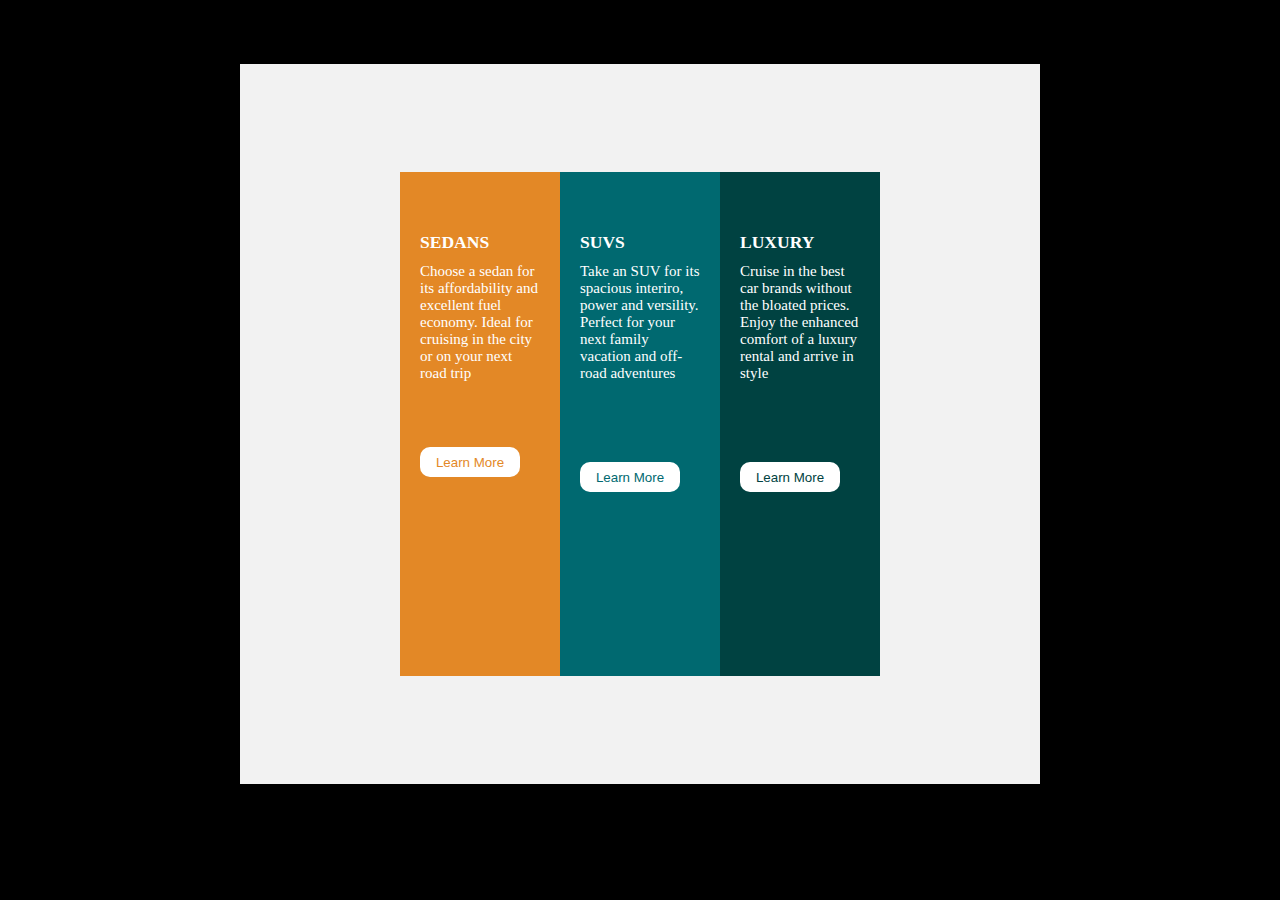
<file: index.html>
<!DOCTYPE html>
<html lang="en">
<head>
    <meta charset="UTF-8">
    <meta http-equiv="X-UA-Compatible" content="IE=edge">
    <meta name="viewport" content="width=device-width, initial-scale=1.0">
    <title>Vacation Vehicles</title>
    <link rel="stylesheet" href="style.css" />
</head>
<body>
    <main>
        <div class="first">
            <div class="sedan"> 
                <h3> SEDANS</h3> 
                <p> Choose a sedan for its affordability and excellent fuel economy. Ideal for cruising in the city or on your next road trip</p>
                <button>Learn More</button>
            </div>
            <div class="suv"> 
                <h3>SUVS</h3>
                <p>Take an SUV for its spacious interiro, power and versility. Perfect for your next family vacation and off-road adventures</p>
                <button>Learn More</button>
            </div>
            <div class="luxury"> 
                <h3>LUXURY</h3>
                <p>Cruise in the best car brands without the bloated prices. Enjoy the enhanced comfort of a luxury rental and arrive in style</p>
                <button>Learn More</button>
            </div>
        </div>
    </main>
</body>
</html>
</file>
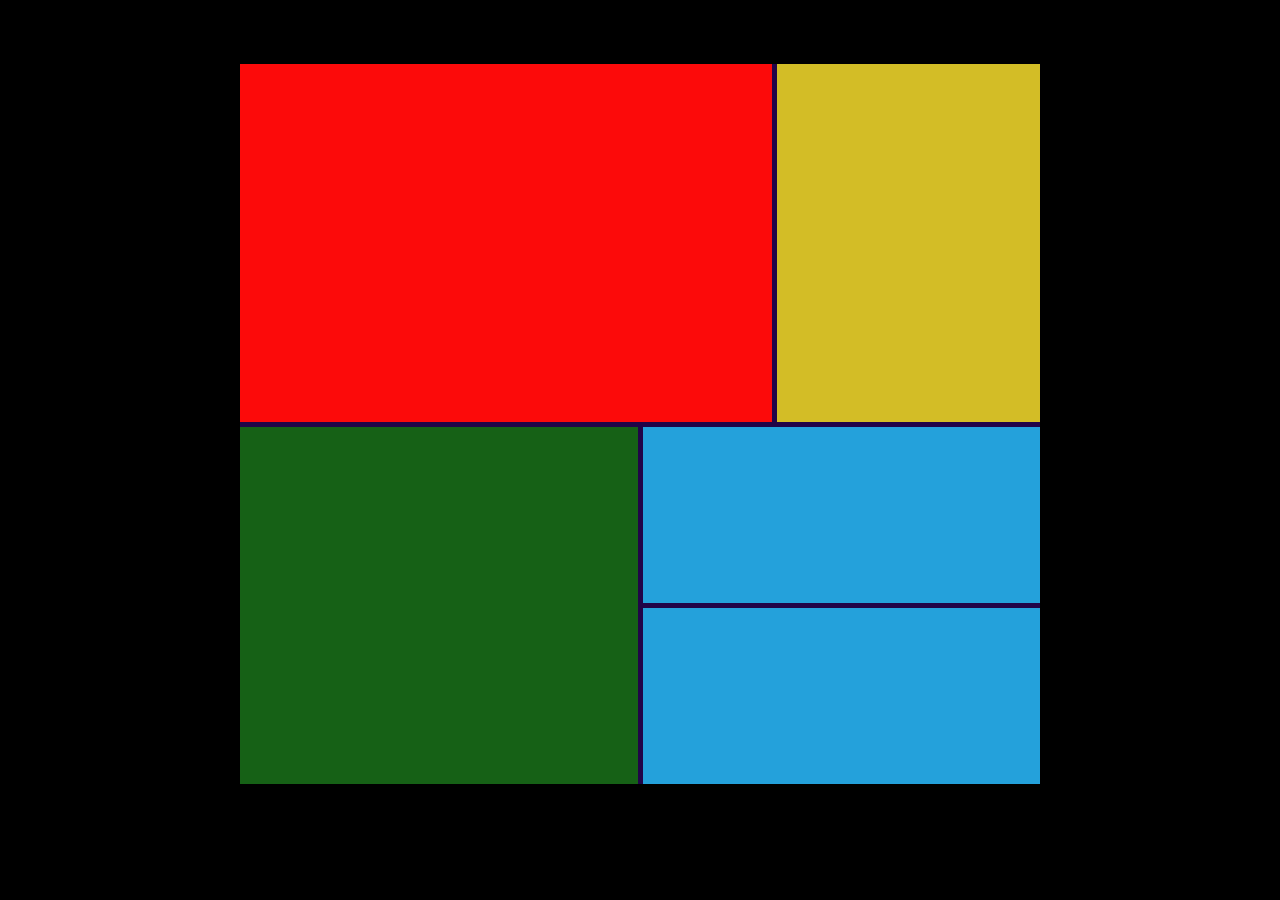
<file: grid.html>
<!DOCTYPE html>
<html lang="en">
<head>
    <meta charset="UTF-8">
    <meta http-equiv="X-UA-Compatible" content="IE=edge">
    <meta name="viewport" content="width=device-width, initial-scale=1.0">
    <title>GRID OF 6 COLUMNS AND 4 ROWS</title>
    <link rel="stylesheet" href="grid.css" />
</head>
<body>
    <main>
        <div class="a"></div>
        <div class="b"></div>
        <div class="c"></div>
        <div class="d"></div>
        <div class="e"></div>
    </main>
</body>
</html>
</file>
<file: style.css>
*{
    margin: 0px;
    padding: 0px;
}

@font-face {
    font-family: Lexend Deca ;
    src: url(https://fonts.google.com/specimen/Lexend+Deca);
}
@font-face {
    font-family: Big Shoulders Display ;
    src: url(https://fonts.google.com/specimen/Big+Shoulders+Display);
}
body{
    background-color: black;
    height: 100%;
    font-size: 15px;
}
main{
    background-color: hsl(0, 0%, 95%);
    margin: auto;
    width: 62.5%;
    height: 80vh;
    margin-top: 5%;
}
.first{
    display: flex;
    align-items: center;
    justify-content: center;
    margin-top: auto;
    height: 100%;
    width:100%;
}
.sedan{
    background-color: hsl(31, 77%, 52%);
    width: 20%;
    height: 70%;
    padding: 20px;
    box-sizing: border-box;

}
.suv{
    background-color: hsl(184, 100%, 22%);
    width: 20%;
    height: 70%;
    padding: 20px;
    box-sizing: border-box;
}
.luxury{
    background-color:hsl(179, 100%, 13%);
    width: 20%;
    height: 70%;
    padding: 20px;
    box-sizing: border-box;
}
h3{
    font-family:Big Shoulders Display;
    font-weight: 700;
    margin-bottom: 10px;
    margin-top: 40px;
    color: white;
}
p{
    font-weight: 400;
    font-family:Lexend Deca;
    color: white;
}
button:hover{
    cursor: pointer;
}
button{
    height: 30px;
    background-color: white;
    border-radius: 10px;
    margin-top: 80px;
    border-color: white;
    border-width: 0;
    width: 100px;

}
div.sedan button{
    margin-top: 65px;
    color: hsl(31, 77%, 52%);
}
div.suv button{
    color: hsl(184, 100%, 22%);
}
div.luxury button{
    color: hsl(179, 100%, 13%);
}
</file>
<file: grid.css>
*{
    margin: 0px;
    padding: 0px;
}

body{
    background-color: black;
    height: 100%;
}
main{
    display: grid;
    grid-template-areas: 
    'a a a a b b'
    'a a a a b b'
    'c c c d d d'
    'c c c e e e';
    gap: 5px;

    background-color: hsl(265, 89%, 15%);
    margin: auto;
    width: 62.5%;
    height: 80vh;
    margin-top: 5%;
}

.a{
    background-color: rgb(252, 10, 10);
    grid-area: a;
}
.b{
    background-color: rgba(240, 219, 33, 0.863);
    grid-area: b;
}
.c{
    background-color: rgb(22, 97, 22);
    grid-area: c;
}
.d{
    background-color: rgb(36, 161, 219);
    grid-area: d;
}
.e{
    background-color: rgb(36, 161, 219); 
    grid-area: e;
}
</file>
